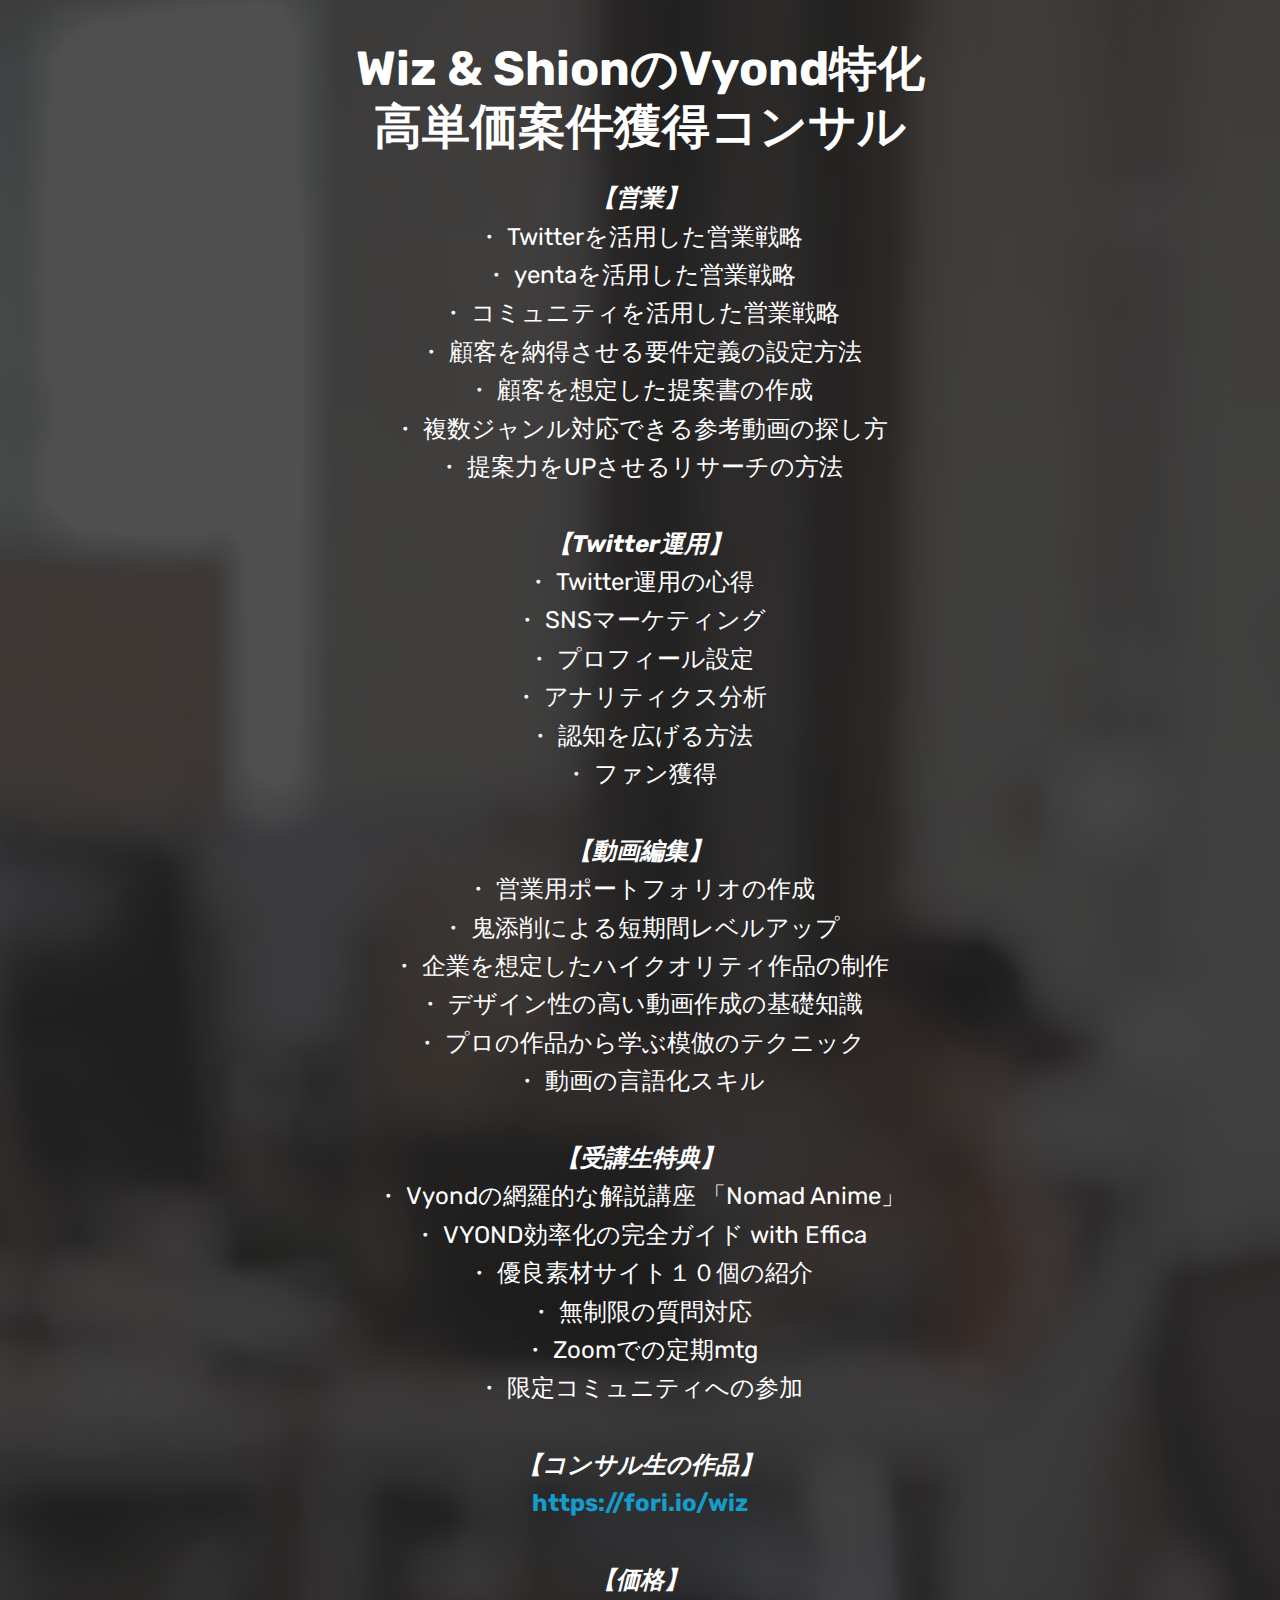
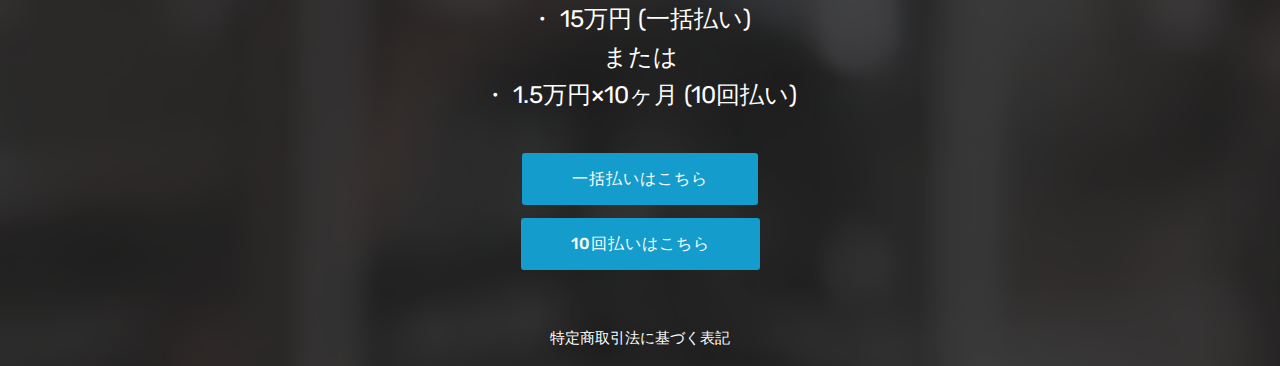
<file: index.html>
<!DOCTYPE html>
<html  >
<head>
  <!-- Site made with Mobirise Website Builder v4.12.3, https://mobirise.com -->
  <meta charset="UTF-8">
  <meta http-equiv="X-UA-Compatible" content="IE=edge">
  <meta name="generator" content="Mobirise v4.12.3, mobirise.com">
  <meta name="viewport" content="width=device-width, initial-scale=1, minimum-scale=1">
  <link rel="shortcut icon" href="assets/images/logo4.png" type="image/x-icon">
  <meta name="description" content="">
  
  
  <title>Home</title>
  <link rel="stylesheet" href="assets/web/assets/mobirise-icons/mobirise-icons.css">
  <link rel="stylesheet" href="assets/bootstrap/css/bootstrap.min.css">
  <link rel="stylesheet" href="assets/bootstrap/css/bootstrap-grid.min.css">
  <link rel="stylesheet" href="assets/bootstrap/css/bootstrap-reboot.min.css">
  <link rel="stylesheet" href="assets/tether/tether.min.css">
  <link rel="stylesheet" href="assets/theme/css/style.css">
  <link rel="preload" as="style" href="assets/mobirise/css/mbr-additional.css"><link rel="stylesheet" href="assets/mobirise/css/mbr-additional.css" type="text/css">
  
  
  
</head>
<body>
  <section class="header6" style='background-image: url(./assets/images/background.png);' id="header6-0">
    <!-- <section class="header6" data-bg-image="https://www.youtube.com/watch?v=bql9N_8y_FM" id="header6-0"> -->

    <div class="mbr-overlay" style="opacity: 0.8; background-color: rgb(35, 35, 35);">
    </div>

    <div class="container">
        <div class="row justify-content-md-center">
            <div class="mbr-white col-md-10">
                <h1 class="mbr-section-title align-center mbr-bold pb-3 mbr-fonts-style display-2" style="margin-top: 40px">Wiz &amp; ShionのVyond特化<br>高単価案件獲得コンサル<br></h1>
                <p class="mbr-text align-center pb-3 mbr-fonts-style display-5"><strong><em>【営業】</em><br></strong>・ Twitterを活用した営業戦略<br>・ yentaを活用した営業戦略<br>・ コミュニティを活用した営業戦略<br>・ 顧客を納得させる要件定義の設定方法<br>・ 顧客を想定した提案書の作成<br>・ 複数ジャンル対応できる参考動画の探し方<br>・ 提案力をUPさせるリサーチの方法<br><br><strong><em>【Twitter運用】<br></em></strong>・ Twitter運用の心得<br>・ SNSマーケティング<br>・ プロフィール設定<br>・ アナリティクス分析<br>・ 認知を広げる方法<br>・ ファン獲得<br><br><strong><em>【動画編集】<br></em></strong>・ 営業用ポートフォリオの作成<br>・ 鬼添削による短期間レベルアップ<br>・ 企業を想定したハイクオリティ作品の制作<br>・ デザイン性の高い動画作成の基礎知識<br>・ プロの作品から学ぶ模倣のテクニック<br>・ 動画の言語化スキル<br><br><strong><em>【受講生特典】</em></strong><br>・ Vyondの網羅的な解説講座 「Nomad Anime」<br>・ VYOND効率化の完全ガイド with Effica<br>・ 優良素材サイト１０個の紹介<br>・ 無制限の質問対応<br>・ Zoomでの定期mtg<br>・ 限定コミュニティへの参加<br><br><strong><em>【コンサル生の作品】</em></strong><br><a href='https://fori.io/wiz' style='font-weight: bold;'>https://fori.io/wiz</a><br><br><strong><em>【価格】</em></strong><br>・ 15万円 (一括払い)<br>または<br>・ 1.5万円×10ヶ月 (10回払い)<br></p>
                <!-- <p class="mbr-text align-center pb-3 mbr-fonts-style display-5"><strong><em>【営業】<br></em></strong>・ 動画編集の営業戦略とは<br>・ 営業の基礎<br>・ 営業での注意点ターゲット<br>・ 営業文、ポートフォリオの重要性（実践有）<br>・ 提案力を身につけるテクニック（実践有）<br>・ 企業相手の営業戦略<br>・ 自分を最高値で売る<br>・ ブランディングの重要性<br>・ ディレクター業務への移行<br><br><strong><em>【Twitter運用】<br></em></strong>・ Twitter運用の心得<br>・ SNSマーケティング<br>・ プロフィール設定<br>・ アナリティクス分析<br>・ 認知を広げる方法<br>・ ファン獲得<br><br><strong><em>【マネタイズ】<br></em></strong>・ アニメーション編集単価アップについて<br>・ 継続案件受注について<br><br><strong><em>【動画編集】<br></em></strong>・ photoshop操作の基礎知識<br>・ サムネ作りの基礎知識<br>・ バナー・ロゴ製作<br>・ Premier proの基礎講座<br>・ デザイン性の高い動画作成の基礎知識<br><br><strong><em>【受講生特典】</em></strong><br>・ Vyondの網羅的な解説講座 「Nomad Anime」<br>・ VYOND効率化の完全ガイド with Effica<br><br>・ 優良素材サイト１０個の紹介<br>・ 無制限の質問対応<br>・ Zoom実技指導<br>・ 限定コミュニティへの参加<br>・ 営業文の添削指導<br><br><strong><em>【価格】</em></strong><br>・ 15万円 (一括払い)<strong><br>または<br><br>・ 1.5万円×10ヶ月 (10回払い)<strong><br></strong><br></p> -->
                <div class="mbr-section-btn align-center"><button type='button' id='checkout-button-price_1J1lfUDD6lRICkhFakmp1yLg' class="btn btn-md btn-primary display-4">一括払いはこちら</a></div>
                <div class="mbr-section-btn align-center"><button type='button' id='checkout-button-price_1IFZ96DD6lRICkhFHjLbRe4W' class="btn btn-md btn-primary display-4">10回払いはこちら</a></div>
                <p class="mbr-text align-center pb-3 mbr-fonts-style display-5" style='font-size: 15px; margin-top:50px; margin-bottom:0px; padding-bottom: 0px'><a href='https://effi-tech.github.io/wiz_shion_consulting/tokushoho.html' style='color: white'>特定商取引法に基づく表記
                </a></p>
            </div>
        </div>
    </div>

    
</section>


  <section class="engine"><a href="https://mobirise.info/z">best html templates</a></section><script src="assets/web/assets/jquery/jquery.min.js"></script>
  <script src="assets/popper/popper.min.js"></script>
  <script src="assets/bootstrap/js/bootstrap.min.js"></script>
  <script src="assets/tether/tether.min.js"></script>
  <script src="assets/smoothscroll/smooth-scroll.js"></script>
  <script src="assets/ytplayer/jquery.mb.ytplayer.min.js"></script>
  <script src="assets/vimeoplayer/jquery.mb.vimeo_player.js"></script>
  <script src="assets/theme/js/script.js"></script>
  <!-- Load Stripe.js on your website. -->
<script src="https://js.stripe.com/v3"></script>

<!-- Create a button that your customers click to complete their purchase. Customize the styling to suit your branding. -->
<!-- <button
  style="background-color:#6772E5;color:#FFF;padding:8px 12px;border:0;border-radius:4px;font-size:1em"
  id="checkout-button-price_1IFZ96DD6lRICkhFHjLbRe4W"
  role="link"
  type="button"
>
  Checkout
</button> -->

<div id="error-message"></div>

<script>
(function() {
  var stripe = Stripe('pk_live_51HCmmlDD6lRICkhFZlfXGFAAI3Is3QduqcVQ0zuP83qz54V6W9ZWwQFIkWHy6NOlZhC7q3kFlGxhNWhRp1ebS19200SbOyWkRy');

  var checkoutButton = document.getElementById('checkout-button-price_1IFZ96DD6lRICkhFHjLbRe4W');
  checkoutButton.addEventListener('click', function () {
    /*
     * When the customer clicks on the button, redirect
     * them to Checkout.
     */
    stripe.redirectToCheckout({
      lineItems: [{price: 'price_1J1j57DD6lRICkhFpNdQE8yd', quantity: 1}],
      mode: 'subscription',
      /*
       * Do not rely on the redirect to the successUrl for fulfilling
       * purchases, customers may not always reach the success_url after
       * a successful payment.
       * Instead use one of the strategies described in
       * https://stripe.com/docs/payments/checkout/fulfill-orders
       */
      successUrl: 'https://effi-tech.github.io/effitech_thanks',
      cancelUrl: 'https://effi-tech.github.io/wiz_shion_consulting/',
    })
    .then(function (result) {
      if (result.error) {
        /*
         * If `redirectToCheckout` fails due to a browser or network
         * error, display the localized error message to your customer.
         */
        var displayError = document.getElementById('error-message');
        displayError.textContent = result.error.message;
      }
    });
  });
})();
 

(function() {
  var stripe = Stripe('pk_live_51HCmmlDD6lRICkhFZlfXGFAAI3Is3QduqcVQ0zuP83qz54V6W9ZWwQFIkWHy6NOlZhC7q3kFlGxhNWhRp1ebS19200SbOyWkRy');

  var checkoutButton = document.getElementById('checkout-button-price_1J1lfUDD6lRICkhFakmp1yLg');
  checkoutButton.addEventListener('click', function () {
    /*
     * When the customer clicks on the button, redirect
     * them to Checkout.
     */
    stripe.redirectToCheckout({
      lineItems: [{price: 'price_1J1lfUDD6lRICkhFakmp1yLg', quantity: 1}],
      mode: 'payment',
      /*
       * Do not rely on the redirect to the successUrl for fulfilling
       * purchases, customers may not always reach the success_url after
       * a successful payment.
       * Instead use one of the strategies described in
       * https://stripe.com/docs/payments/checkout/fulfill-orders
       */
      successUrl: 'https://effi-tech.github.io/effitech_thanks',
      cancelUrl: 'https://effi-tech.github.io/wiz_shion_consulting/',
    })
    .then(function (result) {
      if (result.error) {
        /*
         * If `redirectToCheckout` fails due to a browser or network
         * error, display the localized error message to your customer.
         */
        var displayError = document.getElementById('error-message');
        displayError.textContent = result.error.message;
      }
    });
  });
})();
</script>
  
</body>
</html>
</file>
<file: assets/web/assets/mobirise-icons/mobirise-icons.css>
@font-face {
  font-family: 'MobiriseIcons';
  src:  url('mobirise-icons.eot?spat4u');
  src:  url('mobirise-icons.eot?spat4u#iefix') format('embedded-opentype'),
    url('mobirise-icons.ttf?spat4u') format('truetype'),
    url('mobirise-icons.woff?spat4u') format('woff'),
    url('mobirise-icons.svg?spat4u#MobiriseIcons') format('svg');
  font-weight: normal;
  font-style: normal;
  font-display: swap;
}

[class^="mbri-"], [class*=" mbri-"] {
  /* use !important to prevent issues with browser extensions that change fonts */
  font-family: MobiriseIcons !important;
  speak: none;
  font-style: normal;
  font-weight: normal;
  font-variant: normal;
  text-transform: none;
  line-height: 1;

  /* Better Font Rendering =========== */
  -webkit-font-smoothing: antialiased;
  -moz-osx-font-smoothing: grayscale;
}

.mbri-add-submenu:before {
  content: "\e900";
}
.mbri-alert:before {
  content: "\e901";
}
.mbri-align-center:before {
  content: "\e902";
}
.mbri-align-justify:before {
  content: "\e903";
}
.mbri-align-left:before {
  content: "\e904";
}
.mbri-align-right:before {
  content: "\e905";
}
.mbri-android:before {
  content: "\e906";
}
.mbri-apple:before {
  content: "\e907";
}
.mbri-arrow-down:before {
  content: "\e908";
}
.mbri-arrow-next:before {
  content: "\e909";
}
.mbri-arrow-prev:before {
  content: "\e90a";
}
.mbri-arrow-up:before {
  content: "\e90b";
}
.mbri-bold:before {
  content: "\e90c";
}
.mbri-bookmark:before {
  content: "\e90d";
}
.mbri-bootstrap:before {
  content: "\e90e";
}
.mbri-briefcase:before {
  content: "\e90f";
}
.mbri-browse:before {
  content: "\e910";
}
.mbri-bulleted-list:before {
  content: "\e911";
}
.mbri-calendar:before {
  content: "\e912";
}
.mbri-camera:before {
  content: "\e913";
}
.mbri-cart-add:before {
  content: "\e914";
}
.mbri-cart-full:before {
  content: "\e915";
}
.mbri-cash:before {
  content: "\e916";
}
.mbri-change-style:before {
  content: "\e917";
}
.mbri-chat:before {
  content: "\e918";
}
.mbri-clock:before {
  content: "\e919";
}
.mbri-close:before {
  content: "\e91a";
}
.mbri-cloud:before {
  content: "\e91b";
}
.mbri-code:before {
  content: "\e91c";
}
.mbri-contact-form:before {
  content: "\e91d";
}
.mbri-credit-card:before {
  content: "\e91e";
}
.mbri-cursor-click:before {
  content: "\e91f";
}
.mbri-cust-feedback:before {
  content: "\e920";
}
.mbri-database:before {
  content: "\e921";
}
.mbri-delivery:before {
  content: "\e922";
}
.mbri-desktop:before {
  content: "\e923";
}
.mbri-devices:before {
  content: "\e924";
}
.mbri-down:before {
  content: "\e925";
}
.mbri-download:before {
  content: "\e989";
}
.mbri-drag-n-drop:before {
  content: "\e927";
}
.mbri-drag-n-drop2:before {
  content: "\e928";
}
.mbri-edit:before {
  content: "\e929";
}
.mbri-edit2:before {
  content: "\e92a";
}
.mbri-error:before {
  content: "\e92b";
}
.mbri-extension:before {
  content: "\e92c";
}
.mbri-features:before {
  content: "\e92d";
}
.mbri-file:before {
  content: "\e92e";
}
.mbri-flag:before {
  content: "\e92f";
}
.mbri-folder:before {
  content: "\e930";
}
.mbri-gift:before {
  content: "\e931";
}
.mbri-github:before {
  content: "\e932";
}
.mbri-globe:before {
  content: "\e933";
}
.mbri-globe-2:before {
  content: "\e934";
}
.mbri-growing-chart:before {
  content: "\e935";
}
.mbri-hearth:before {
  content: "\e936";
}
.mbri-help:before {
  content: "\e937";
}
.mbri-home:before {
  content: "\e938";
}
.mbri-hot-cup:before {
  content: "\e939";
}
.mbri-idea:before {
  content: "\e93a";
}
.mbri-image-gallery:before {
  content: "\e93b";
}
.mbri-image-slider:before {
  content: "\e93c";
}
.mbri-info:before {
  content: "\e93d";
}
.mbri-italic:before {
  content: "\e93e";
}
.mbri-key:before {
  content: "\e93f";
}
.mbri-laptop:before {
  content: "\e940";
}
.mbri-layers:before {
  content: "\e941";
}
.mbri-left-right:before {
  content: "\e942";
}
.mbri-left:before {
  content: "\e943";
}
.mbri-letter:before {
  content: "\e944";
}
.mbri-like:before {
  content: "\e945";
}
.mbri-link:before {
  content: "\e946";
}
.mbri-lock:before {
  content: "\e947";
}
.mbri-login:before {
  content: "\e948";
}
.mbri-logout:before {
  content: "\e949";
}
.mbri-magic-stick:before {
  content: "\e94a";
}
.mbri-map-pin:before {
  content: "\e94b";
}
.mbri-menu:before {
  content: "\e94c";
}
.mbri-mobile:before {
  content: "\e94d";
}
.mbri-mobile2:before {
  content: "\e94e";
}
.mbri-mobirise:before {
  content: "\e94f";
}
.mbri-more-horizontal:before {
  content: "\e950";
}
.mbri-more-vertical:before {
  content: "\e951";
}
.mbri-music:before {
  content: "\e952";
}
.mbri-new-file:before {
  content: "\e953";
}
.mbri-numbered-list:before {
  content: "\e954";
}
.mbri-opened-folder:before {
  content: "\e955";
}
.mbri-pages:before {
  content: "\e956";
}
.mbri-paper-plane:before {
  content: "\e957";
}
.mbri-paperclip:before {
  content: "\e958";
}
.mbri-photo:before {
  content: "\e959";
}
.mbri-photos:before {
  content: "\e95a";
}
.mbri-pin:before {
  content: "\e95b";
}
.mbri-play:before {
  content: "\e95c";
}
.mbri-plus:before {
  content: "\e95d";
}
.mbri-preview:before {
  content: "\e95e";
}
.mbri-print:before {
  content: "\e95f";
}
.mbri-protect:before {
  content: "\e960";
}
.mbri-question:before {
  content: "\e961";
}
.mbri-quote-left:before {
  content: "\e962";
}
.mbri-quote-right:before {
  content: "\e963";
}
.mbri-refresh:before {
  content: "\e964";
}
.mbri-responsive:before {
  content: "\e965";
}
.mbri-right:before {
  content: "\e966";
}
.mbri-rocket:before {
  content: "\e967";
}
.mbri-sad-face:before {
  content: "\e968";
}
.mbri-sale:before {
  content: "\e969";
}
.mbri-save:before {
  content: "\e96a";
}
.mbri-search:before {
  content: "\e96b";
}
.mbri-setting:before {
  content: "\e96c";
}
.mbri-setting2:before {
  content: "\e96d";
}
.mbri-setting3:before {
  content: "\e96e";
}
.mbri-share:before {
  content: "\e96f";
}
.mbri-shopping-bag:before {
  content: "\e970";
}
.mbri-shopping-basket:before {
  content: "\e971";
}
.mbri-shopping-cart:before {
  content: "\e972";
}
.mbri-sites:before {
  content: "\e973";
}
.mbri-smile-face:before {
  content: "\e974";
}
.mbri-speed:before {
  content: "\e975";
}
.mbri-star:before {
  content: "\e976";
}
.mbri-success:before {
  content: "\e977";
}
.mbri-sun:before {
  content: "\e978";
}
.mbri-sun2:before {
  content: "\e979";
}
.mbri-tablet:before {
  content: "\e97a";
}
.mbri-tablet-vertical:before {
  content: "\e97b";
}
.mbri-target:before {
  content: "\e97c";
}
.mbri-timer:before {
  content: "\e97d";
}
.mbri-to-ftp:before {
  content: "\e97e";
}
.mbri-to-local-drive:before {
  content: "\e97f";
}
.mbri-touch-swipe:before {
  content: "\e980";
}
.mbri-touch:before {
  content: "\e981";
}
.mbri-trash:before {
  content: "\e982";
}
.mbri-underline:before {
  content: "\e983";
}
.mbri-unlink:before {
  content: "\e984";
}
.mbri-unlock:before {
  content: "\e985";
}
.mbri-up-down:before {
  content: "\e986";
}
.mbri-up:before {
  content: "\e987";
}
.mbri-update:before {
  content: "\e988";
}
.mbri-upload:before {
 content: "\e926"; 
}
.mbri-user:before {
  content: "\e98a";
}
.mbri-user2:before {
  content: "\e98b";
}
.mbri-users:before {
  content: "\e98c";
}
.mbri-video:before {
  content: "\e98d";
}
.mbri-video-play:before {
  content: "\e98e";
}
.mbri-watch:before {
  content: "\e98f";
}
.mbri-website-theme:before {
  content: "\e990";
}
.mbri-wifi:before {
  content: "\e991";
}
.mbri-windows:before {
  content: "\e992";
}
.mbri-zoom-out:before {
  content: "\e993";
}
.mbri-redo:before {
  content: "\e994";
}
.mbri-undo:before {
  content: "\e995";
}
</file>
<file: assets/theme/css/style.css>
@charset "UTF-8";
/*!
 * Mobirise v4 theme (https://mobirise.com/)
 * Copyright 2017 Mobirise
 */
section {
  background-color: #eeeeee;
}

body {
  font-style: normal;
  line-height: 1.5;
}

section,
.container,
.container-fluid {
  position: relative;
  word-wrap: break-word;
}

a.mbr-iconfont:hover {
  text-decoration: none;
}

.article .lead p,
.article .lead ul,
.article .lead ol,
.article .lead pre,
.article .lead blockquote {
  margin-bottom: 0;
}

ul,
ol,
pre,
blockquote {
  margin-bottom: 2.3125rem;
}

pre {
  background: #f4f4f4;
  padding: 10px 24px;
  white-space: pre-wrap;
}

.inactive {
  -webkit-user-select: none;
  -moz-user-select: none;
  -ms-user-select: none;
  user-select: none;
  pointer-events: none;
  -webkit-user-drag: none;
  user-drag: none;
}

.mbr-section__comments .row {
  justify-content: center;
  -webkit-justify-content: center;
}

a {
  font-style: normal;
  font-weight: 400;
  cursor: pointer;
}
a, a:hover {
  text-decoration: none;
}

figure {
  margin-bottom: 0;
}

body {
  color: #232323;
}

h1,
h2,
h3,
h4,
h5,
h6,
.h1,
.h2,
.h3,
.h4,
.h5,
.h6,
.display-1,
.display-2,
.display-3,
.display-4 {
  line-height: 1;
  word-break: break-word;
  word-wrap: break-word;
}

.mbr-section-title {
  font-style: normal;
  line-height: 1.2;
}

.mbr-section-subtitle {
  line-height: 1.3;
}

.mbr-text {
  font-style: normal;
  line-height: 1.6;
}

b,
strong {
  font-weight: bold;
}

blockquote {
  padding: 10px 0 10px 20px;
  position: relative;
  border-left: 2px solid;
  border-color: #ff3366;
}

input:-webkit-autofill, input:-webkit-autofill:hover, input:-webkit-autofill:focus, input:-webkit-autofill:active {
  transition-delay: 9999s;
  transition-property: background-color, color;
}

textarea[type=hidden] {
  display: none;
}

body {
  position: relative;
}

section {
  background-position: 50% 50%;
  background-repeat: no-repeat;
  background-size: cover;
}
section .mbr-background-video,
section .mbr-background-video-preview {
  position: absolute;
  bottom: 0;
  left: 0;
  right: 0;
  top: 0;
}

.hidden {
  visibility: hidden;
}

.mbr-z-index20 {
  z-index: 20;
}

/*! Base colors */
.mbr-white {
  color: #ffffff;
}

.mbr-black {
  color: #000000;
}

.mbr-bg-white {
  background-color: #ffffff;
}

.mbr-bg-black {
  background-color: #000000;
}

/*! Text-aligns */
.align-left {
  text-align: left;
}

.align-center {
  text-align: center;
}

.align-right {
  text-align: right;
}

@media (max-width: 767px) {
  .align-left,
.align-center,
.align-right,
.mbr-section-btn,
.mbr-section-title {
    text-align: center;
  }
}
/*! Font-weight  */
.mbr-light {
  font-weight: 300;
}

.mbr-regular {
  font-weight: 400;
}

.mbr-semibold {
  font-weight: 500;
}

.mbr-bold {
  font-weight: 700;
}

/*! Media  */
.media-size-item {
  -webkit-flex: 1 1 auto;
  -moz-flex: 1 1 auto;
  -ms-flex: 1 1 auto;
  -o-flex: 1 1 auto;
  flex: 1 1 auto;
}

.media-content {
  -webkit-flex-basis: 100%;
  flex-basis: 100%;
}

.media-container-row {
  display: -ms-flexbox;
  display: -webkit-flex;
  display: flex;
  -webkit-flex-direction: row;
  -ms-flex-direction: row;
  flex-direction: row;
  -webkit-flex-wrap: wrap;
  -ms-flex-wrap: wrap;
  flex-wrap: wrap;
  -webkit-justify-content: center;
  -ms-flex-pack: center;
  justify-content: center;
  -webkit-align-content: center;
  -ms-flex-line-pack: center;
  align-content: center;
  -webkit-align-items: start;
  -ms-flex-align: start;
  align-items: start;
}
.media-container-row .media-size-item {
  width: 400px;
}

.media-container-column {
  display: -ms-flexbox;
  display: -webkit-flex;
  display: flex;
  -webkit-flex-direction: column;
  -ms-flex-direction: column;
  flex-direction: column;
  -webkit-flex-wrap: wrap;
  -ms-flex-wrap: wrap;
  flex-wrap: wrap;
  -webkit-justify-content: center;
  -ms-flex-pack: center;
  justify-content: center;
  -webkit-align-content: center;
  -ms-flex-line-pack: center;
  align-content: center;
  -webkit-align-items: stretch;
  -ms-flex-align: stretch;
  align-items: stretch;
}
.media-container-column > * {
  width: 100%;
}

@media (min-width: 992px) {
  .media-container-row {
    -webkit-flex-wrap: nowrap;
    -ms-flex-wrap: nowrap;
    flex-wrap: nowrap;
  }
}
figure {
  overflow: hidden;
}

figure[mbr-media-size] {
  transition: width 0.1s;
}

.mbr-figure img,
.mbr-figure iframe {
  display: block;
  width: 100%;
}

.card {
  background-color: transparent;
  border: none;
}

.card-box {
  width: 100%;
}

.card-img {
  text-align: center;
  flex-shrink: 0;
  -webkit-flex-shrink: 0;
}

.media {
  max-width: 100%;
  margin: 0 auto;
}

.mbr-figure {
  -ms-flex-item-align: center;
  -ms-grid-row-align: center;
  -webkit-align-self: center;
  align-self: center;
}

.media-container > div {
  max-width: 100%;
}

.mbr-figure img,
.card-img img {
  width: 100%;
}

@media (max-width: 991px) {
  .media-size-item {
    width: auto !important;
  }

  .media {
    width: auto;
  }

  .mbr-figure {
    width: 100% !important;
  }
}
/*! Buttons */
.btn {
  font-weight: 500;
  border-width: 2px;
  font-style: normal;
  letter-spacing: 1px;
  margin: 0.4rem 0.8rem;
  white-space: normal;
  -webkit-transition: all 0.3s ease-in-out;
  -moz-transition: all 0.3s ease-in-out;
  transition: all 0.3s ease-in-out;
  display: inline-flex;
  align-items: center;
  justify-content: center;
  word-break: break-word;
  -webkit-align-items: center;
  -webkit-justify-content: center;
  display: -webkit-inline-flex;
}

.btn-sm {
  font-weight: 500;
  letter-spacing: 1px;
  -webkit-transition: all 0.3s ease-in-out;
  -moz-transition: all 0.3s ease-in-out;
  transition: all 0.3s ease-in-out;
}

.btn-md {
  font-weight: 500;
  letter-spacing: 1px;
  margin: 0.4rem 0.8rem !important;
  -webkit-transition: all 0.3s ease-in-out;
  -moz-transition: all 0.3s ease-in-out;
  transition: all 0.3s ease-in-out;
}

.btn-lg {
  font-weight: 500;
  letter-spacing: 1px;
  margin: 0.4rem 0.8rem !important;
  -webkit-transition: all 0.3s ease-in-out;
  -moz-transition: all 0.3s ease-in-out;
  transition: all 0.3s ease-in-out;
}

.mbr-section-btn {
  margin-left: -0.25rem;
  margin-right: -0.25rem;
  font-size: 0;
}

nav .mbr-section-btn {
  margin-left: 0rem;
  margin-right: 0rem;
}

.btn-form {
  border-radius: 0;
}
.btn-form:hover {
  cursor: pointer;
}

/*! Btn icon margin */
.btn .mbr-iconfont,
.btn.btn-sm .mbr-iconfont {
  cursor: pointer;
  margin-right: 0.5rem;
}

.btn.btn-md .mbr-iconfont,
.btn.btn-md .mbr-iconfont {
  margin-right: 0.8rem;
}

.mbr-regular {
  font-weight: 400;
}

.mbr-semibold {
  font-weight: 500;
}

.mbr-bold {
  font-weight: 700;
}

[type=submit] {
  -webkit-appearance: none;
}

/*! Full-screen */
.mbr-fullscreen .mbr-overlay {
  min-height: 100vh;
}

.mbr-fullscreen {
  display: flex;
  display: -webkit-flex;
  display: -moz-flex;
  display: -ms-flex;
  display: -o-flex;
  align-items: center;
  -webkit-align-items: center;
  min-height: 100vh;
  padding-top: 3rem;
  padding-bottom: 3rem;
}

/*! Map */
.map {
  height: 25rem;
  position: relative;
}
.map iframe {
  width: 100%;
  height: 100%;
}

.mbr-overlay {
  background-color: #000;
  bottom: 0;
  left: 0;
  opacity: 0.5;
  position: absolute;
  right: 0;
  top: 0;
  z-index: 0;
  pointer-events: none;
}

/* Form */
blockquote {
  font-style: italic;
  padding: 10px 0 10px 20px;
  font-size: 1.09rem;
  position: relative;
  border-width: 3px;
}

.form-control {
  background-color: #f5f5f5;
  box-shadow: none;
  color: #565656;
  line-height: 1.43;
  min-height: 3.5em;
  padding: 1.07em 0.5em;
}
.form-control, .form-control:focus {
  border: 1px solid #e8e8e8;
}
.form-active .form-control:invalid {
  border-color: red;
}

.form-control-label {
  position: relative;
  cursor: pointer;
  margin-bottom: 0.357em;
  padding: 0;
}

.alert {
  color: #ffffff;
  border-radius: 0;
  border: 0;
  font-size: 0.875rem;
  line-height: 1.5;
  margin-bottom: 1.875rem;
  padding: 1.25rem;
  position: relative;
}
.alert.alert-form::after {
  background-color: inherit;
  bottom: -7px;
  content: "";
  display: block;
  height: 14px;
  left: 50%;
  margin-left: -7px;
  position: absolute;
  transform: rotate(45deg);
  width: 14px;
  -webkit-transform: rotate(45deg);
}

.form-asterisk {
  font-family: initial;
  position: absolute;
  top: -2px;
  font-weight: normal;
}

/*! Scroll to top arrow */
#scrollToTop a i:before {
  content: "";
  position: absolute;
  height: 40%;
  top: 25%;
  background: #fff;
  width: 2px;
  left: calc(50% - 1px);
}
#scrollToTop a i:after {
  content: "";
  position: absolute;
  display: block;
  border-top: 2px solid #fff;
  border-right: 2px solid #fff;
  width: 40%;
  height: 40%;
  left: 30%;
  bottom: 30%;
  transform: rotate(135deg);
  -webkit-transform: rotate(135deg);
}

.mbr-arrow-up {
  bottom: 25px;
  right: 90px;
  position: fixed;
  text-align: right;
  z-index: 5000;
  color: #ffffff;
  font-size: 32px;
  transform: rotate(180deg);
  -webkit-transform: rotate(180deg);
}

.mbr-arrow-up a {
  background: rgba(0, 0, 0, 0.2);
  border-radius: 3px;
  color: #fff;
  display: inline-block;
  height: 60px;
  width: 60px;
  outline-style: none !important;
  position: relative;
  text-decoration: none;
  transition: all 0.3s ease-in-out;
  cursor: pointer;
  text-align: center;
}
.mbr-arrow-up a:hover {
  background-color: rgba(0, 0, 0, 0.4);
}
.mbr-arrow-up a i {
  line-height: 60px;
}

.mbr-arrow-up-icon {
  display: block;
  color: #fff;
}

.mbr-arrow-up-icon::before {
  content: "›";
  display: inline-block;
  font-family: serif;
  font-size: 32px;
  line-height: 1;
  font-style: normal;
  position: relative;
  top: 6px;
  left: -4px;
  -webkit-transform: rotate(-90deg);
  transform: rotate(-90deg);
}

/*! Arrow Down */
.mbr-arrow {
  position: absolute;
  bottom: 45px;
  left: 50%;
  width: 60px;
  height: 60px;
  cursor: pointer;
  background-color: rgba(80, 80, 80, 0.5);
  border-radius: 50%;
  -webkit-transform: translateX(-50%);
  transform: translateX(-50%);
}
.mbr-arrow > a {
  display: inline-block;
  text-decoration: none;
  outline-style: none;
  -webkit-animation: arrowdown 1.7s ease-in-out infinite;
  animation: arrowdown 1.7s ease-in-out infinite;
}
.mbr-arrow > a > i {
  position: absolute;
  top: -2px;
  left: 15px;
  font-size: 2rem;
}

@keyframes arrowdown {
  0% {
    transform: translateY(0px);
    -webkit-transform: translateY(0px);
  }
  50% {
    transform: translateY(-5px);
    -webkit-transform: translateY(-5px);
  }
  100% {
    transform: translateY(0px);
    -webkit-transform: translateY(0px);
  }
}
@-webkit-keyframes arrowdown {
  0% {
    transform: translateY(0px);
    -webkit-transform: translateY(0px);
  }
  50% {
    transform: translateY(-5px);
    -webkit-transform: translateY(-5px);
  }
  100% {
    transform: translateY(0px);
    -webkit-transform: translateY(0px);
  }
}
@media (max-width: 500px) {
  .mbr-arrow-up {
    left: 50%;
    right: auto;
    transform: translateX(-50%) rotate(180deg);
    -webkit-transform: translateX(-50%) rotate(180deg);
  }
}
/*Gradients animation*/
@keyframes gradient-animation {
  from {
    background-position: 0% 100%;
    animation-timing-function: ease-in-out;
  }
  to {
    background-position: 100% 0%;
    animation-timing-function: ease-in-out;
  }
}
@-webkit-keyframes gradient-animation {
  from {
    background-position: 0% 100%;
    animation-timing-function: ease-in-out;
  }
  to {
    background-position: 100% 0%;
    animation-timing-function: ease-in-out;
  }
}
.bg-gradient {
  background-size: 200% 200%;
  animation: gradient-animation 5s infinite alternate;
  -webkit-animation: gradient-animation 5s infinite alternate;
}

.menu .navbar-brand {
  display: -webkit-flex;
}
.menu .navbar-brand span {
  display: flex;
  display: -webkit-flex;
}
.menu .navbar-brand .navbar-caption-wrap {
  display: -webkit-flex;
}
.menu .navbar-brand .navbar-logo img {
  display: -webkit-flex;
}
@media (min-width: 768px) and (max-width: 1023px) {
  .menu .navbar-toggleable-sm .navbar-nav {
    display: -webkit-box;
    display: -webkit-flex;
    display: -ms-flexbox;
  }
}
@media (max-width: 1023px) {
  .menu .navbar-collapse {
    max-height: 93.5vh;
  }
  .menu .navbar-collapse.show {
    overflow: auto;
  }
}
@media (min-width: 1024px) {
  .menu .navbar-nav.nav-dropdown {
    display: -webkit-flex;
  }
  .menu .navbar-toggleable-sm .navbar-collapse {
    display: -webkit-flex !important;
  }
  .menu .collapsed .navbar-collapse {
    max-height: 93.5vh;
  }
  .menu .collapsed .navbar-collapse.show {
    overflow: auto;
  }
}
@media (max-width: 767px) {
  .menu .navbar-collapse {
    max-height: 80vh;
  }
}

/* Others*/
.note-check a[data-value=Rubik] {
  font-style: normal;
}

.mbr-arrow a {
  color: #ffffff;
}

@media (max-width: 767px) {
  .mbr-arrow {
    display: none;
  }
}
.navbar {
  display: -webkit-flex;
  -webkit-flex-wrap: wrap;
  -webkit-align-items: center;
  -webkit-justify-content: space-between;
}

.navbar-collapse {
  -webkit-flex-basis: 100%;
  -webkit-flex-grow: 1;
  -webkit-align-items: center;
}

.nav-dropdown .link {
  padding: 0.667em 1.667em !important;
  margin: 0 !important;
}

.nav {
  display: -webkit-flex;
  -webkit-flex-wrap: wrap;
}

.row {
  display: -webkit-flex;
  -webkit-flex-wrap: wrap;
}

.justify-content-center {
  -webkit-justify-content: center;
}

.form-inline {
  display: -webkit-flex;
  -webkit-flex-flow: row wrap;
  -webkit-align-items: center;
}

.card-wrapper {
  -webkit-flex: 1;
}

.carousel-control {
  z-index: 10;
  display: -webkit-flex;
  -webkit-align-items: center;
  -webkit-justify-content: center;
}

.carousel-controls {
  display: -webkit-flex;
}

.media {
  display: -webkit-flex;
}

.form-group:focus {
  outline: none;
}

.jq-selectbox__select {
  padding: 1.07em 0.5em;
  position: absolute;
  top: 0;
  left: 0;
  width: 100%;
}

.jq-selectbox__dropdown {
  position: absolute;
  top: 100%;
  left: 0 !important;
  width: 100% !important;
}

.jq-selectbox__trigger-arrow {
  transform: translateY(-50%);
}

.jq-selectbox li {
  padding: 1.07em 0.5em;
}

input[type=range] {
  padding-left: 0 !important;
  padding-right: 0 !important;
}

.modal-dialog,
.modal-content {
  height: 100%;
}

.modal-dialog .carousel-inner {
  height: calc(100vh - 1.75rem);
}
@media (max-width: 575px) {
  .modal-dialog .carousel-inner {
    height: calc(100vh - 1rem);
  }
}

.carousel-item {
  text-align: center;
}

.carousel-item img {
  margin: auto;
}

.navbar-toggler {
  -webkit-align-self: flex-start;
  -ms-flex-item-align: start;
  align-self: flex-start;
  padding: 0.25rem 0.75rem;
  font-size: 1.25rem;
  line-height: 1;
  background: transparent;
  border: 1px solid transparent;
  -webkit-border-radius: 0.25rem;
  border-radius: 0.25rem;
}

.navbar-toggler:focus,
.navbar-toggler:hover {
  text-decoration: none;
}

.navbar-toggler-icon {
  display: inline-block;
  width: 1.5em;
  height: 1.5em;
  vertical-align: middle;
  content: "";
  background: no-repeat center center;
  -webkit-background-size: 100% 100%;
  -o-background-size: 100% 100%;
  background-size: 100% 100%;
}

.navbar-toggler-left {
  position: absolute;
  left: 1rem;
}

.navbar-toggler-right {
  position: absolute;
  right: 1rem;
}

@media (max-width: 575px) {
  .navbar-toggleable .navbar-nav .dropdown-menu {
    position: static;
    float: none;
  }

  .navbar-toggleable > .container {
    padding-right: 0;
    padding-left: 0;
  }
}
@media (min-width: 576px) {
  .navbar-toggleable {
    -webkit-box-orient: horizontal;
    -webkit-box-direction: normal;
    -webkit-flex-direction: row;
    -ms-flex-direction: row;
    flex-direction: row;
    -webkit-flex-wrap: nowrap;
    -ms-flex-wrap: nowrap;
    flex-wrap: nowrap;
    -webkit-box-align: center;
    -webkit-align-items: center;
    -ms-flex-align: center;
    align-items: center;
  }

  .navbar-toggleable .navbar-nav {
    -webkit-box-orient: horizontal;
    -webkit-box-direction: normal;
    -webkit-flex-direction: row;
    -ms-flex-direction: row;
    flex-direction: row;
  }

  .navbar-toggleable .navbar-nav .nav-link {
    padding-right: 0.5rem;
    padding-left: 0.5rem;
  }

  .navbar-toggleable > .container {
    display: -webkit-box;
    display: -webkit-flex;
    display: -ms-flexbox;
    display: flex;
    -webkit-flex-wrap: nowrap;
    -ms-flex-wrap: nowrap;
    flex-wrap: nowrap;
    -webkit-box-align: center;
    -webkit-align-items: center;
    -ms-flex-align: center;
    align-items: center;
  }

  .navbar-toggleable .navbar-collapse {
    display: -webkit-box !important;
    display: -webkit-flex !important;
    display: -ms-flexbox !important;
    display: flex !important;
    width: 100%;
  }

  .navbar-toggleable .navbar-toggler {
    display: none;
  }
}
@media (max-width: 767px) {
  .navbar-toggleable-sm .navbar-nav .dropdown-menu {
    position: static;
    float: none;
  }

  .navbar-toggleable-sm > .container {
    padding-right: 0;
    padding-left: 0;
  }
}
@media (min-width: 768px) {
  .navbar-toggleable-sm {
    -webkit-box-orient: horizontal;
    -webkit-box-direction: normal;
    -webkit-flex-direction: row;
    -ms-flex-direction: row;
    flex-direction: row;
    -webkit-flex-wrap: nowrap;
    -ms-flex-wrap: nowrap;
    flex-wrap: nowrap;
    -webkit-box-align: center;
    -webkit-align-items: center;
    -ms-flex-align: center;
    align-items: center;
  }

  .navbar-toggleable-sm .navbar-nav {
    -webkit-box-orient: horizontal;
    -webkit-box-direction: normal;
    -webkit-flex-direction: row;
    -ms-flex-direction: row;
    flex-direction: row;
  }

  .navbar-toggleable-sm .navbar-nav .nav-link {
    padding-right: 0.5rem;
    padding-left: 0.5rem;
  }

  .navbar-toggleable-sm > .container {
    display: -webkit-box;
    display: -webkit-flex;
    display: -ms-flexbox;
    display: flex;
    -webkit-flex-wrap: nowrap;
    -ms-flex-wrap: nowrap;
    flex-wrap: nowrap;
    -webkit-box-align: center;
    -webkit-align-items: center;
    -ms-flex-align: center;
    align-items: center;
  }

  .navbar-toggleable-sm .navbar-collapse {
    display: none;
    width: 100%;
  }

  .navbar-toggleable-sm .navbar-toggler {
    display: none;
  }
}
@media (max-width: 1023px) {
  .navbar-toggleable-md .navbar-nav .dropdown-menu {
    position: static;
    float: none;
  }

  .navbar-toggleable-md > .container {
    padding-right: 0;
    padding-left: 0;
  }
}
@media (min-width: 1024px) {
  .navbar-toggleable-md {
    -webkit-box-orient: horizontal;
    -webkit-box-direction: normal;
    -webkit-flex-direction: row;
    -ms-flex-direction: row;
    flex-direction: row;
    -webkit-flex-wrap: nowrap;
    -ms-flex-wrap: nowrap;
    flex-wrap: nowrap;
    -webkit-box-align: center;
    -webkit-align-items: center;
    -ms-flex-align: center;
    align-items: center;
  }

  .navbar-toggleable-md .navbar-nav {
    -webkit-box-orient: horizontal;
    -webkit-box-direction: normal;
    -webkit-flex-direction: row;
    -ms-flex-direction: row;
    flex-direction: row;
  }

  .navbar-toggleable-md .navbar-nav .nav-link {
    padding-right: 0.5rem;
    padding-left: 0.5rem;
  }

  .navbar-toggleable-md > .container {
    display: -webkit-box;
    display: -webkit-flex;
    display: -ms-flexbox;
    display: flex;
    -webkit-flex-wrap: nowrap;
    -ms-flex-wrap: nowrap;
    flex-wrap: nowrap;
    -webkit-box-align: center;
    -webkit-align-items: center;
    -ms-flex-align: center;
    align-items: center;
  }

  .navbar-toggleable-md .navbar-collapse {
    display: -webkit-box !important;
    display: -webkit-flex !important;
    display: -ms-flexbox !important;
    display: flex !important;
    width: 100%;
  }

  .navbar-toggleable-md .navbar-toggler {
    display: none;
  }
}
@media (max-width: 1199px) {
  .navbar-toggleable-lg .navbar-nav .dropdown-menu {
    position: static;
    float: none;
  }

  .navbar-toggleable-lg > .container {
    padding-right: 0;
    padding-left: 0;
  }
}
@media (min-width: 1200px) {
  .navbar-toggleable-lg {
    -webkit-box-orient: horizontal;
    -webkit-box-direction: normal;
    -webkit-flex-direction: row;
    -ms-flex-direction: row;
    flex-direction: row;
    -webkit-flex-wrap: nowrap;
    -ms-flex-wrap: nowrap;
    flex-wrap: nowrap;
    -webkit-box-align: center;
    -webkit-align-items: center;
    -ms-flex-align: center;
    align-items: center;
  }

  .navbar-toggleable-lg .navbar-nav {
    -webkit-box-orient: horizontal;
    -webkit-box-direction: normal;
    -webkit-flex-direction: row;
    -ms-flex-direction: row;
    flex-direction: row;
  }

  .navbar-toggleable-lg .navbar-nav .nav-link {
    padding-right: 0.5rem;
    padding-left: 0.5rem;
  }

  .navbar-toggleable-lg > .container {
    display: -webkit-box;
    display: -webkit-flex;
    display: -ms-flexbox;
    display: flex;
    -webkit-flex-wrap: nowrap;
    -ms-flex-wrap: nowrap;
    flex-wrap: nowrap;
    -webkit-box-align: center;
    -webkit-align-items: center;
    -ms-flex-align: center;
    align-items: center;
  }

  .navbar-toggleable-lg .navbar-collapse {
    display: -webkit-box !important;
    display: -webkit-flex !important;
    display: -ms-flexbox !important;
    display: flex !important;
    width: 100%;
  }

  .navbar-toggleable-lg .navbar-toggler {
    display: none;
  }
}
.navbar-toggleable-xl {
  -webkit-box-orient: horizontal;
  -webkit-box-direction: normal;
  -webkit-flex-direction: row;
  -ms-flex-direction: row;
  flex-direction: row;
  -webkit-flex-wrap: nowrap;
  -ms-flex-wrap: nowrap;
  flex-wrap: nowrap;
  -webkit-box-align: center;
  -webkit-align-items: center;
  -ms-flex-align: center;
  align-items: center;
}

.navbar-toggleable-xl .navbar-nav .dropdown-menu {
  position: static;
  float: none;
}

.navbar-toggleable-xl > .container {
  padding-right: 0;
  padding-left: 0;
}

.navbar-toggleable-xl .navbar-nav {
  -webkit-box-orient: horizontal;
  -webkit-box-direction: normal;
  -webkit-flex-direction: row;
  -ms-flex-direction: row;
  flex-direction: row;
}

.navbar-toggleable-xl .navbar-nav .nav-link {
  padding-right: 0.5rem;
  padding-left: 0.5rem;
}

.navbar-toggleable-xl > .container {
  display: -webkit-box;
  display: -webkit-flex;
  display: -ms-flexbox;
  display: flex;
  -webkit-flex-wrap: nowrap;
  -ms-flex-wrap: nowrap;
  flex-wrap: nowrap;
  -webkit-box-align: center;
  -webkit-align-items: center;
  -ms-flex-align: center;
  align-items: center;
}

.navbar-toggleable-xl .navbar-collapse {
  display: -webkit-box !important;
  display: -webkit-flex !important;
  display: -ms-flexbox !important;
  display: flex !important;
  width: 100%;
}

.navbar-toggleable-xl .navbar-toggler {
  display: none;
}

.card-img {
  width: auto;
}

.menu .navbar.collapsed:not(.beta-menu) {
  flex-direction: column;
  -webkit-flex-direction: column;
}

.carousel-item.active,
.carousel-item-next,
.carousel-item-prev {
  display: -webkit-box;
  display: -webkit-flex;
  display: -ms-flexbox;
  display: flex;
}

.note-air-layout .dropup .dropdown-menu,
.note-air-layout .navbar-fixed-bottom .dropdown .dropdown-menu {
  bottom: initial !important;
}

html,
body {
  height: auto;
  min-height: 100vh;
}

.dropup .dropdown-toggle::after {
  display: none;
}.engine {
	position: absolute;
	text-indent: -2400px;
	text-align: center;
	padding: 0;
	top: 0;
	left: -2400px;
}
</file>
<file: assets/mobirise/css/mbr-additional.css>
@import url(https://fonts.googleapis.com/css?family=Rubik:300,300i,400,400i,500,500i,700,700i,900,900i&display=swap);





body {
  font-family: Rubik;
}
.display-1 {
  font-family: 'Rubik', sans-serif;
  font-size: 4.25rem;
  font-display: swap;
}
.display-1 > .mbr-iconfont {
  font-size: 6.8rem;
}
.display-2 {
  font-family: 'Rubik', sans-serif;
  font-size: 3rem;
  font-display: swap;
}
.display-2 > .mbr-iconfont {
  font-size: 4.8rem;
}
.display-4 {
  font-family: 'Rubik', sans-serif;
  font-size: 1rem;
  font-display: swap;
}
.display-4 > .mbr-iconfont {
  font-size: 1.6rem;
}
.display-5 {
  font-family: 'Rubik', sans-serif;
  font-size: 1.5rem;
  font-display: swap;
}
.display-5 > .mbr-iconfont {
  font-size: 2.4rem;
}
.display-7 {
  font-family: 'Rubik', sans-serif;
  font-size: 1rem;
  font-display: swap;
}
.display-7 > .mbr-iconfont {
  font-size: 1.6rem;
}
/* ---- Fluid typography for mobile devices ---- */
/* 1.4 - font scale ratio ( bootstrap == 1.42857 ) */
/* 100vw - current viewport width */
/* (48 - 20)  48 == 48rem == 768px, 20 == 20rem == 320px(minimal supported viewport) */
/* 0.65 - min scale variable, may vary */
@media (max-width: 768px) {
  .display-1 {
    font-size: 3.4rem;
    font-size: calc( 2.1374999999999997rem + (4.25 - 2.1374999999999997) * ((100vw - 20rem) / (48 - 20)));
    line-height: calc( 1.4 * (2.1374999999999997rem + (4.25 - 2.1374999999999997) * ((100vw - 20rem) / (48 - 20))));
  }
  .display-2 {
    font-size: 2.4rem;
    font-size: calc( 1.7rem + (3 - 1.7) * ((100vw - 20rem) / (48 - 20)));
    line-height: calc( 1.4 * (1.7rem + (3 - 1.7) * ((100vw - 20rem) / (48 - 20))));
  }
  .display-4 {
    font-size: 0.8rem;
    font-size: calc( 1rem + (1 - 1) * ((100vw - 20rem) / (48 - 20)));
    line-height: calc( 1.4 * (1rem + (1 - 1) * ((100vw - 20rem) / (48 - 20))));
  }
  .display-5 {
    font-size: 1.2rem;
    font-size: calc( 1.175rem + (1.5 - 1.175) * ((100vw - 20rem) / (48 - 20)));
    line-height: calc( 1.4 * (1.175rem + (1.5 - 1.175) * ((100vw - 20rem) / (48 - 20))));
  }
}
/* Buttons */
.btn {
  padding: 1rem 3rem;
  border-radius: 3px;
}
.btn-sm {
  padding: 0.6rem 1.5rem;
  border-radius: 3px;
}
.btn-md {
  padding: 1rem 3rem;
  border-radius: 3px;
}
.btn-lg {
  padding: 1.2rem 3.2rem;
  border-radius: 3px;
}
.bg-primary {
  background-color: #149dcc !important;
}
.bg-success {
  background-color: #f7ed4a !important;
}
.bg-info {
  background-color: #82786e !important;
}
.bg-warning {
  background-color: #879a9f !important;
}
.bg-danger {
  background-color: #b1a374 !important;
}
.btn-primary,
.btn-primary:active {
  background-color: #149dcc !important;
  border-color: #149dcc !important;
  color: #ffffff !important;
}
.btn-primary:hover,
.btn-primary:focus,
.btn-primary.focus,
.btn-primary.active {
  color: #ffffff !important;
  background-color: #0d6786 !important;
  border-color: #0d6786 !important;
}
.btn-primary.disabled,
.btn-primary:disabled {
  color: #ffffff !important;
  background-color: #0d6786 !important;
  border-color: #0d6786 !important;
}
.btn-secondary,
.btn-secondary:active {
  background-color: #ff3366 !important;
  border-color: #ff3366 !important;
  color: #ffffff !important;
}
.btn-secondary:hover,
.btn-secondary:focus,
.btn-secondary.focus,
.btn-secondary.active {
  color: #ffffff !important;
  background-color: #e50039 !important;
  border-color: #e50039 !important;
}
.btn-secondary.disabled,
.btn-secondary:disabled {
  color: #ffffff !important;
  background-color: #e50039 !important;
  border-color: #e50039 !important;
}
.btn-info,
.btn-info:active {
  background-color: #82786e !important;
  border-color: #82786e !important;
  color: #ffffff !important;
}
.btn-info:hover,
.btn-info:focus,
.btn-info.focus,
.btn-info.active {
  color: #ffffff !important;
  background-color: #59524b !important;
  border-color: #59524b !important;
}
.btn-info.disabled,
.btn-info:disabled {
  color: #ffffff !important;
  background-color: #59524b !important;
  border-color: #59524b !important;
}
.btn-success,
.btn-success:active {
  background-color: #f7ed4a !important;
  border-color: #f7ed4a !important;
  color: #3f3c03 !important;
}
.btn-success:hover,
.btn-success:focus,
.btn-success.focus,
.btn-success.active {
  color: #3f3c03 !important;
  background-color: #eadd0a !important;
  border-color: #eadd0a !important;
}
.btn-success.disabled,
.btn-success:disabled {
  color: #3f3c03 !important;
  background-color: #eadd0a !important;
  border-color: #eadd0a !important;
}
.btn-warning,
.btn-warning:active {
  background-color: #879a9f !important;
  border-color: #879a9f !important;
  color: #ffffff !important;
}
.btn-warning:hover,
.btn-warning:focus,
.btn-warning.focus,
.btn-warning.active {
  color: #ffffff !important;
  background-color: #617479 !important;
  border-color: #617479 !important;
}
.btn-warning.disabled,
.btn-warning:disabled {
  color: #ffffff !important;
  background-color: #617479 !important;
  border-color: #617479 !important;
}
.btn-danger,
.btn-danger:active {
  background-color: #b1a374 !important;
  border-color: #b1a374 !important;
  color: #ffffff !important;
}
.btn-danger:hover,
.btn-danger:focus,
.btn-danger.focus,
.btn-danger.active {
  color: #ffffff !important;
  background-color: #8b7d4e !important;
  border-color: #8b7d4e !important;
}
.btn-danger.disabled,
.btn-danger:disabled {
  color: #ffffff !important;
  background-color: #8b7d4e !important;
  border-color: #8b7d4e !important;
}
.btn-white {
  color: #333333 !important;
}
.btn-white,
.btn-white:active {
  background-color: #ffffff !important;
  border-color: #ffffff !important;
  color: #808080 !important;
}
.btn-white:hover,
.btn-white:focus,
.btn-white.focus,
.btn-white.active {
  color: #808080 !important;
  background-color: #d9d9d9 !important;
  border-color: #d9d9d9 !important;
}
.btn-white.disabled,
.btn-white:disabled {
  color: #808080 !important;
  background-color: #d9d9d9 !important;
  border-color: #d9d9d9 !important;
}
.btn-black,
.btn-black:active {
  background-color: #333333 !important;
  border-color: #333333 !important;
  color: #ffffff !important;
}
.btn-black:hover,
.btn-black:focus,
.btn-black.focus,
.btn-black.active {
  color: #ffffff !important;
  background-color: #0d0d0d !important;
  border-color: #0d0d0d !important;
}
.btn-black.disabled,
.btn-black:disabled {
  color: #ffffff !important;
  background-color: #0d0d0d !important;
  border-color: #0d0d0d !important;
}
.btn-primary-outline,
.btn-primary-outline:active {
  background: none;
  border-color: #0b566f;
  color: #0b566f;
}
.btn-primary-outline:hover,
.btn-primary-outline:focus,
.btn-primary-outline.focus,
.btn-primary-outline.active {
  color: #ffffff;
  background-color: #149dcc;
  border-color: #149dcc;
}
.btn-primary-outline.disabled,
.btn-primary-outline:disabled {
  color: #ffffff !important;
  background-color: #149dcc !important;
  border-color: #149dcc !important;
}
.btn-secondary-outline,
.btn-secondary-outline:active {
  background: none;
  border-color: #cc0033;
  color: #cc0033;
}
.btn-secondary-outline:hover,
.btn-secondary-outline:focus,
.btn-secondary-outline.focus,
.btn-secondary-outline.active {
  color: #ffffff;
  background-color: #ff3366;
  border-color: #ff3366;
}
.btn-secondary-outline.disabled,
.btn-secondary-outline:disabled {
  color: #ffffff !important;
  background-color: #ff3366 !important;
  border-color: #ff3366 !important;
}
.btn-info-outline,
.btn-info-outline:active {
  background: none;
  border-color: #4b453f;
  color: #4b453f;
}
.btn-info-outline:hover,
.btn-info-outline:focus,
.btn-info-outline.focus,
.btn-info-outline.active {
  color: #ffffff;
  background-color: #82786e;
  border-color: #82786e;
}
.btn-info-outline.disabled,
.btn-info-outline:disabled {
  color: #ffffff !important;
  background-color: #82786e !important;
  border-color: #82786e !important;
}
.btn-success-outline,
.btn-success-outline:active {
  background: none;
  border-color: #d2c609;
  color: #d2c609;
}
.btn-success-outline:hover,
.btn-success-outline:focus,
.btn-success-outline.focus,
.btn-success-outline.active {
  color: #3f3c03;
  background-color: #f7ed4a;
  border-color: #f7ed4a;
}
.btn-success-outline.disabled,
.btn-success-outline:disabled {
  color: #3f3c03 !important;
  background-color: #f7ed4a !important;
  border-color: #f7ed4a !important;
}
.btn-warning-outline,
.btn-warning-outline:active {
  background: none;
  border-color: #55666b;
  color: #55666b;
}
.btn-warning-outline:hover,
.btn-warning-outline:focus,
.btn-warning-outline.focus,
.btn-warning-outline.active {
  color: #ffffff;
  background-color: #879a9f;
  border-color: #879a9f;
}
.btn-warning-outline.disabled,
.btn-warning-outline:disabled {
  color: #ffffff !important;
  background-color: #879a9f !important;
  border-color: #879a9f !important;
}
.btn-danger-outline,
.btn-danger-outline:active {
  background: none;
  border-color: #7a6e45;
  color: #7a6e45;
}
.btn-danger-outline:hover,
.btn-danger-outline:focus,
.btn-danger-outline.focus,
.btn-danger-outline.active {
  color: #ffffff;
  background-color: #b1a374;
  border-color: #b1a374;
}
.btn-danger-outline.disabled,
.btn-danger-outline:disabled {
  color: #ffffff !important;
  background-color: #b1a374 !important;
  border-color: #b1a374 !important;
}
.btn-black-outline,
.btn-black-outline:active {
  background: none;
  border-color: #000000;
  color: #000000;
}
.btn-black-outline:hover,
.btn-black-outline:focus,
.btn-black-outline.focus,
.btn-black-outline.active {
  color: #ffffff;
  background-color: #333333;
  border-color: #333333;
}
.btn-black-outline.disabled,
.btn-black-outline:disabled {
  color: #ffffff !important;
  background-color: #333333 !important;
  border-color: #333333 !important;
}
.btn-white-outline,
.btn-white-outline:active,
.btn-white-outline.active {
  background: none;
  border-color: #ffffff;
  color: #ffffff;
}
.btn-white-outline:hover,
.btn-white-outline:focus,
.btn-white-outline.focus {
  color: #333333;
  background-color: #ffffff;
  border-color: #ffffff;
}
.text-primary {
  color: #149dcc !important;
}
.text-secondary {
  color: #ff3366 !important;
}
.text-success {
  color: #f7ed4a !important;
}
.text-info {
  color: #82786e !important;
}
.text-warning {
  color: #879a9f !important;
}
.text-danger {
  color: #b1a374 !important;
}
.text-white {
  color: #ffffff !important;
}
.text-black {
  color: #000000 !important;
}
a.text-primary:hover,
a.text-primary:focus {
  color: #0b566f !important;
}
a.text-secondary:hover,
a.text-secondary:focus {
  color: #cc0033 !important;
}
a.text-success:hover,
a.text-success:focus {
  color: #d2c609 !important;
}
a.text-info:hover,
a.text-info:focus {
  color: #4b453f !important;
}
a.text-warning:hover,
a.text-warning:focus {
  color: #55666b !important;
}
a.text-danger:hover,
a.text-danger:focus {
  color: #7a6e45 !important;
}
a.text-white:hover,
a.text-white:focus {
  color: #b3b3b3 !important;
}
a.text-black:hover,
a.text-black:focus {
  color: #4d4d4d !important;
}
.alert-success {
  background-color: #70c770;
}
.alert-info {
  background-color: #82786e;
}
.alert-warning {
  background-color: #879a9f;
}
.alert-danger {
  background-color: #b1a374;
}
.mbr-section-btn a.btn:not(.btn-form) {
  border-radius: 100px;
}
.mbr-section-btn a.btn:not(.btn-form):hover,
.mbr-section-btn a.btn:not(.btn-form):focus {
  box-shadow: none !important;
}
.mbr-section-btn a.btn:not(.btn-form):hover,
.mbr-section-btn a.btn:not(.btn-form):focus {
  box-shadow: 0 10px 40px 0 rgba(0, 0, 0, 0.2) !important;
  -webkit-box-shadow: 0 10px 40px 0 rgba(0, 0, 0, 0.2) !important;
}
.mbr-gallery-filter li a {
  border-radius: 100px !important;
}
.mbr-gallery-filter li.active .btn {
  background-color: #149dcc;
  border-color: #149dcc;
  color: #ffffff;
}
.mbr-gallery-filter li.active .btn:focus {
  box-shadow: none;
}
.nav-tabs .nav-link {
  border-radius: 100px !important;
}
a,
a:hover {
  color: #149dcc;
}
.mbr-plan-header.bg-primary .mbr-plan-subtitle,
.mbr-plan-header.bg-primary .mbr-plan-price-desc {
  color: #b4e6f8;
}
.mbr-plan-header.bg-success .mbr-plan-subtitle,
.mbr-plan-header.bg-success .mbr-plan-price-desc {
  color: #ffffff;
}
.mbr-plan-header.bg-info .mbr-plan-subtitle,
.mbr-plan-header.bg-info .mbr-plan-price-desc {
  color: #beb8b2;
}
.mbr-plan-header.bg-warning .mbr-plan-subtitle,
.mbr-plan-header.bg-warning .mbr-plan-price-desc {
  color: #ced6d8;
}
.mbr-plan-header.bg-danger .mbr-plan-subtitle,
.mbr-plan-header.bg-danger .mbr-plan-price-desc {
  color: #dfd9c6;
}
/* Scroll to top button*/
.scrollToTop_wraper {
  display: none;
}
.form-control {
  font-family: 'Rubik', sans-serif;
  font-size: 1rem;
  font-display: swap;
}
.form-control > .mbr-iconfont {
  font-size: 1.6rem;
}
blockquote {
  border-color: #149dcc;
}
/* Forms */
.mbr-form .btn {
  margin: .4rem 0;
}
.mbr-form .input-group-btn a.btn {
  border-radius: 100px !important;
}
.mbr-form .input-group-btn a.btn:hover {
  box-shadow: 0 10px 40px 0 rgba(0, 0, 0, 0.2);
}
.mbr-form .input-group-btn button[type="submit"] {
  border-radius: 100px !important;
  padding: 1rem 3rem;
}
.mbr-form .input-group-btn button[type="submit"]:hover {
  box-shadow: 0 10px 40px 0 rgba(0, 0, 0, 0.2);
}
.form2 .form-control {
  border-top-left-radius: 100px;
  border-bottom-left-radius: 100px;
}
.form2 .input-group-btn a.btn {
  border-top-left-radius: 0 !important;
  border-bottom-left-radius: 0 !important;
}
.form2 .input-group-btn button[type="submit"] {
  border-top-left-radius: 0 !important;
  border-bottom-left-radius: 0 !important;
}
.form3 input[type="email"] {
  border-radius: 100px !important;
}
@media (max-width: 349px) {
  .form2 input[type="email"] {
    border-radius: 100px !important;
  }
  .form2 .input-group-btn a.btn {
    border-radius: 100px !important;
  }
  .form2 .input-group-btn button[type="submit"] {
    border-radius: 100px !important;
  }
}
@media (max-width: 767px) {
  .btn {
    font-size: .75rem !important;
  }
  .btn .mbr-iconfont {
    font-size: 1rem !important;
  }
}
/* Footer */
.mbr-footer-content li::before,
.mbr-footer .mbr-contacts li::before {
  background: #149dcc;
}
.mbr-footer-content li a:hover,
.mbr-footer .mbr-contacts li a:hover {
  color: #149dcc;
}
.footer3 input[type="email"],
.footer4 input[type="email"] {
  border-radius: 100px !important;
}
.footer3 .input-group-btn a.btn,
.footer4 .input-group-btn a.btn {
  border-radius: 100px !important;
}
.footer3 .input-group-btn button[type="submit"],
.footer4 .input-group-btn button[type="submit"] {
  border-radius: 100px !important;
}
/* Headers*/
.header13 .form-inline input[type="email"],
.header14 .form-inline input[type="email"] {
  border-radius: 100px;
}
.header13 .form-inline input[type="text"],
.header14 .form-inline input[type="text"] {
  border-radius: 100px;
}
.header13 .form-inline input[type="tel"],
.header14 .form-inline input[type="tel"] {
  border-radius: 100px;
}
.header13 .form-inline a.btn,
.header14 .form-inline a.btn {
  border-radius: 100px;
}
.header13 .form-inline button,
.header14 .form-inline button {
  border-radius: 100px !important;
}
@media screen and (-ms-high-contrast: active), (-ms-high-contrast: none) {
  .card-wrapper {
    flex: auto !important;
  }
}
.jq-selectbox li:hover,
.jq-selectbox li.selected {
  background-color: #149dcc;
  color: #ffffff;
}
.jq-selectbox .jq-selectbox__trigger-arrow,
.jq-number__spin.minus:after,
.jq-number__spin.plus:after {
  transition: 0.4s;
  border-top-color: currentColor;
  border-bottom-color: currentColor;
}
.jq-selectbox:hover .jq-selectbox__trigger-arrow,
.jq-number__spin.minus:hover:after,
.jq-number__spin.plus:hover:after {
  border-top-color: #149dcc;
  border-bottom-color: #149dcc;
}
.xdsoft_datetimepicker .xdsoft_calendar td.xdsoft_default,
.xdsoft_datetimepicker .xdsoft_calendar td.xdsoft_current,
.xdsoft_datetimepicker .xdsoft_timepicker .xdsoft_time_box > div > div.xdsoft_current {
  color: #ffffff !important;
  background-color: #149dcc !important;
  box-shadow: none !important;
}
.xdsoft_datetimepicker .xdsoft_calendar td:hover,
.xdsoft_datetimepicker .xdsoft_timepicker .xdsoft_time_box > div > div:hover {
  color: #ffffff !important;
  background: #ff3366 !important;
  box-shadow: none !important;
}
.lazy-bg {
  background-image: none !important;
}
.lazy-placeholder:not(section),
.lazy-none {
  display: block;
  position: relative;
  padding-bottom: 56.25%;
}
iframe.lazy-placeholder,
.lazy-placeholder:after {
  content: '';
  position: absolute;
  width: 100px;
  height: 100px;
  background: transparent no-repeat center;
  background-size: contain;
  top: 50%;
  left: 50%;
  transform: translateX(-50%) translateY(-50%);
  background-image: url("data:image/svg+xml;charset=UTF-8,%3csvg width='32' height='32' viewBox='0 0 64 64' xmlns='http://www.w3.org/2000/svg' stroke='%23149dcc' %3e%3cg fill='none' fill-rule='evenodd'%3e%3cg transform='translate(16 16)' stroke-width='2'%3e%3ccircle stroke-opacity='.5' cx='16' cy='16' r='16'/%3e%3cpath d='M32 16c0-9.94-8.06-16-16-16'%3e%3canimateTransform attributeName='transform' type='rotate' from='0 16 16' to='360 16 16' dur='1s' repeatCount='indefinite'/%3e%3c/path%3e%3c/g%3e%3c/g%3e%3c/svg%3e");
}
section.lazy-placeholder:after {
  opacity: 0.3;
}
.cid-snEh1dmh4i .mbr-text,
.cid-snEh1dmh4i .mbr-section-btn {
  text-align: center;
}
</file>
